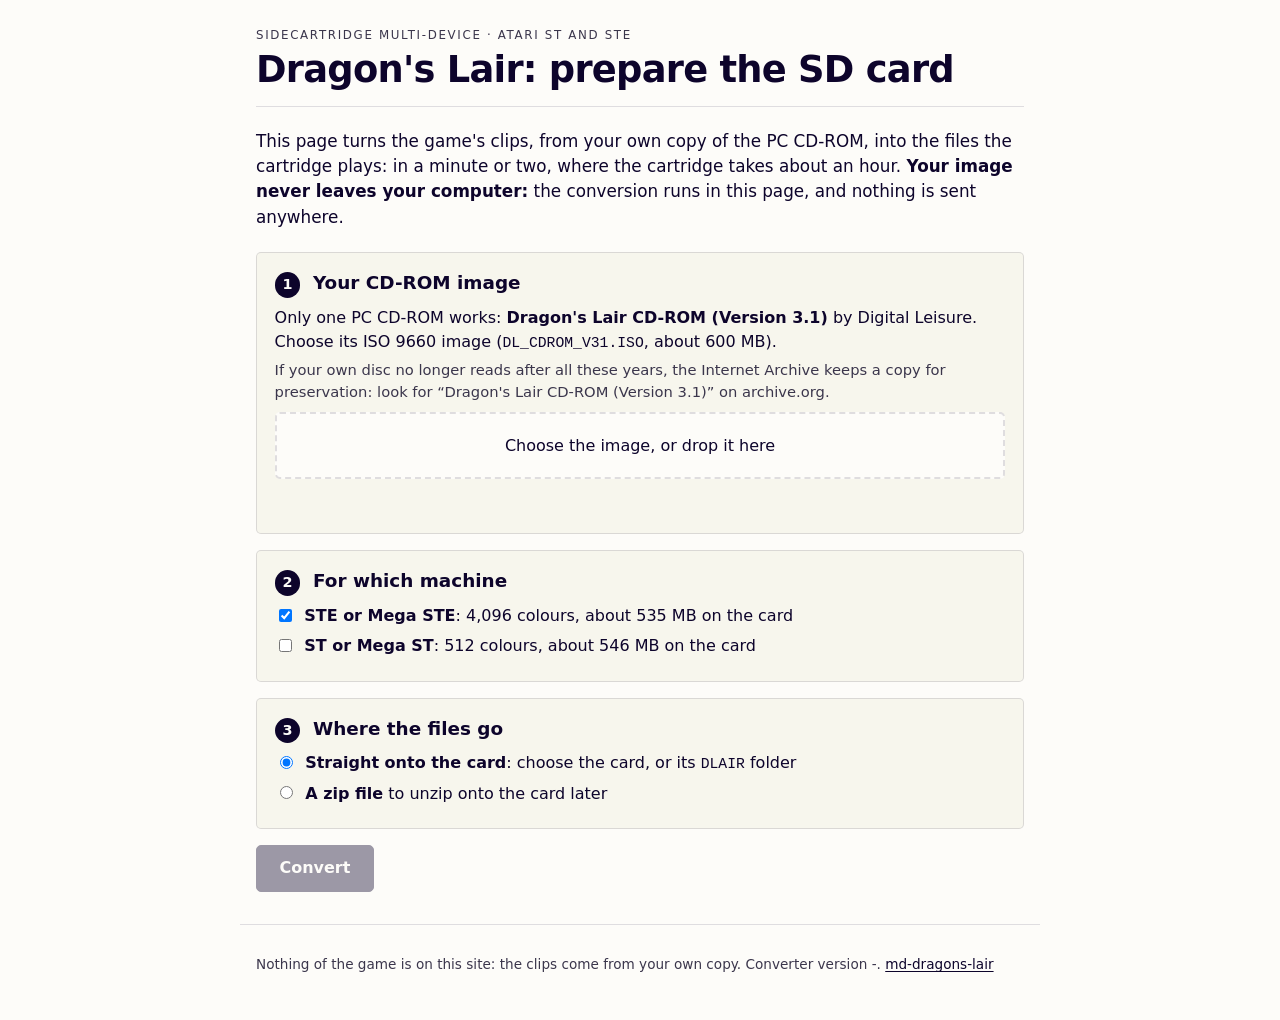
<file: index.html>
<!DOCTYPE html>
<html lang="en">
<head>
  <meta charset="UTF-8">
  <title>Dragon's Lair: prepare the SD card</title>
  <meta http-equiv="refresh" content="0; url=v3/">
  <script>location.replace('v3/' + location.search);</script>
</head>
<body><p><a href="v3/">The web converter</a></p></body>
</html>
</file>
<file: v3/style.css>
/* The colours and the layout of md-store.sidecartridge.com: deep-purple ink
   on cream, light and dark, flat, 5px radii. The system's font. */

:root {
  --font-base: system-ui, -apple-system, "Segoe UI", Roboto, "Helvetica Neue", Arial, sans-serif;
  --font-mono: ui-monospace, SFMono-Regular, Menlo, Consolas, "Liberation Mono", monospace;
  --color-ink: #0d042b;
  --color-ink-2: #3b364c;
  --color-bg: #fdfcf9;
  --color-bg-2: #f7f6ed;
  --color-bg-3: #faebd7;
  --color-on-ink: #fdfcf9;
  --color-border: rgba(13, 4, 43, 0.12);
  --color-good: #1d7a3a;
  --color-bad: #b3261e;
  --radius: 5px;
  color-scheme: light;
}

:root[data-theme="dark"] {
  --color-ink: #f5f5ec;
  --color-ink-2: #929eaf;
  --color-bg: #0b0326;
  --color-bg-2: #150c32;
  --color-bg-3: #251654;
  --color-on-ink: #0b0326;
  --color-border: rgba(245, 245, 236, 0.14);
  --color-good: #6fd08c;
  --color-bad: #ff8a80;
  color-scheme: dark;
}

@media (prefers-color-scheme: dark) {
  :root:not([data-theme="light"]) {
    --color-ink: #f5f5ec;
    --color-ink-2: #929eaf;
    --color-bg: #0b0326;
    --color-bg-2: #150c32;
    --color-bg-3: #251654;
    --color-on-ink: #0b0326;
    --color-border: rgba(245, 245, 236, 0.14);
    --color-good: #6fd08c;
    --color-bad: #ff8a80;
    color-scheme: dark;
  }
}

html, body { margin: 0; padding: 0; }

body {
  background: var(--color-bg);
  color: var(--color-ink);
  font-family: var(--font-base);
  line-height: 1.5;
  -webkit-font-smoothing: antialiased;
}

a { color: var(--color-ink); text-underline-offset: 2px; }
code { font-family: var(--font-mono); font-size: 0.92em; }

.app-header, .main-content, .app-footer {
  max-width: 800px;
  margin: 0 auto;
  padding: 0 16px;
  box-sizing: border-box;
}

.app-header-inner {
  padding: 1.4rem 0 1rem;
  border-bottom: 1px solid var(--color-border);
}

.kicker {
  display: inline-block;
  margin-bottom: 0.3rem;
  font-size: 0.74rem;
  font-weight: 500;
  letter-spacing: 0.14em;
  text-transform: uppercase;
  color: var(--color-ink-2);
}

h1 {
  margin: 0;
  font-size: clamp(1.6rem, 4vw, 2.3rem);
  font-weight: 700;
  line-height: 1.08;
  letter-spacing: -0.02em;
}

h2 { font-size: 1.15rem; margin: 0 0 0.5rem; }

.lead { font-size: 1.05rem; margin: 1.4rem 0; }

.step, .panel {
  border: 1px solid var(--color-border);
  border-radius: var(--radius);
  background: var(--color-bg-2);
  padding: 1rem 1.1rem;
  margin: 0 0 1rem;
}

.step p { margin: 0.3rem 0; }
.step .note { color: var(--color-ink-2); font-size: 0.92rem; }

.num {
  display: inline-flex;
  align-items: center;
  justify-content: center;
  width: 1.6rem;
  height: 1.6rem;
  margin-right: 0.4rem;
  border-radius: 50%;
  background: var(--color-ink);
  color: var(--color-on-ink);
  font-size: 0.9rem;
}

.drop {
  display: block;
  margin: 0.6rem 0;
  padding: 1.2rem;
  border: 2px dashed var(--color-border);
  border-radius: var(--radius);
  text-align: center;
  cursor: pointer;
  background: var(--color-bg);
}
.drop.over { border-color: var(--color-ink); }
.drop input { display: none; }

.choice {
  display: flex;
  gap: 0.6rem;
  align-items: flex-start;
  margin: 0.4rem 0;
  cursor: pointer;
}
.choice input { margin-top: 0.3rem; }

.status { color: var(--color-ink-2); min-height: 1.5em; }
.status.good { color: var(--color-good); }
.status.bad, .error { color: var(--color-bad); }

.actions { margin: 1rem 0 1.4rem; }

.button {
  font: inherit;
  font-weight: 600;
  padding: 0.65rem 1.4rem;
  border-radius: var(--radius);
  border: 1px solid var(--color-ink);
  background: var(--color-ink);
  color: var(--color-on-ink);
  cursor: pointer;
}
.button:disabled { opacity: 0.4; cursor: default; }
.button.secondary { background: transparent; color: var(--color-ink); }

.bar {
  height: 14px;
  border-radius: var(--radius);
  background: var(--color-bg-3);
  overflow: hidden;
}
.fill {
  height: 100%;
  width: 0;
  background: var(--color-ink);
  transition: width 0.2s;
}

.figures {
  display: flex;
  justify-content: space-between;
  flex-wrap: wrap;
  gap: 0.5rem;
  color: var(--color-ink-2);
}

.clips {
  list-style: none;
  padding: 0;
  margin: 0.4rem 0 1rem;
  font-family: var(--font-mono);
  font-size: 0.9rem;
}
.clips li { display: flex; gap: 0.6rem; align-items: center; margin: 0.2rem 0; }
.clips .name { width: 9.5rem; flex: none; }
.clips .bar { flex: 1; height: 8px; }
.clips .writing .fill { opacity: 0.4; }  /* converted, waiting to be written */

.app-footer {
  margin-top: 2rem;
  padding-top: 1rem;
  padding-bottom: 2rem;
  border-top: 1px solid var(--color-border);
  font-size: 0.85rem;
  color: var(--color-ink-2);
}
</file>
